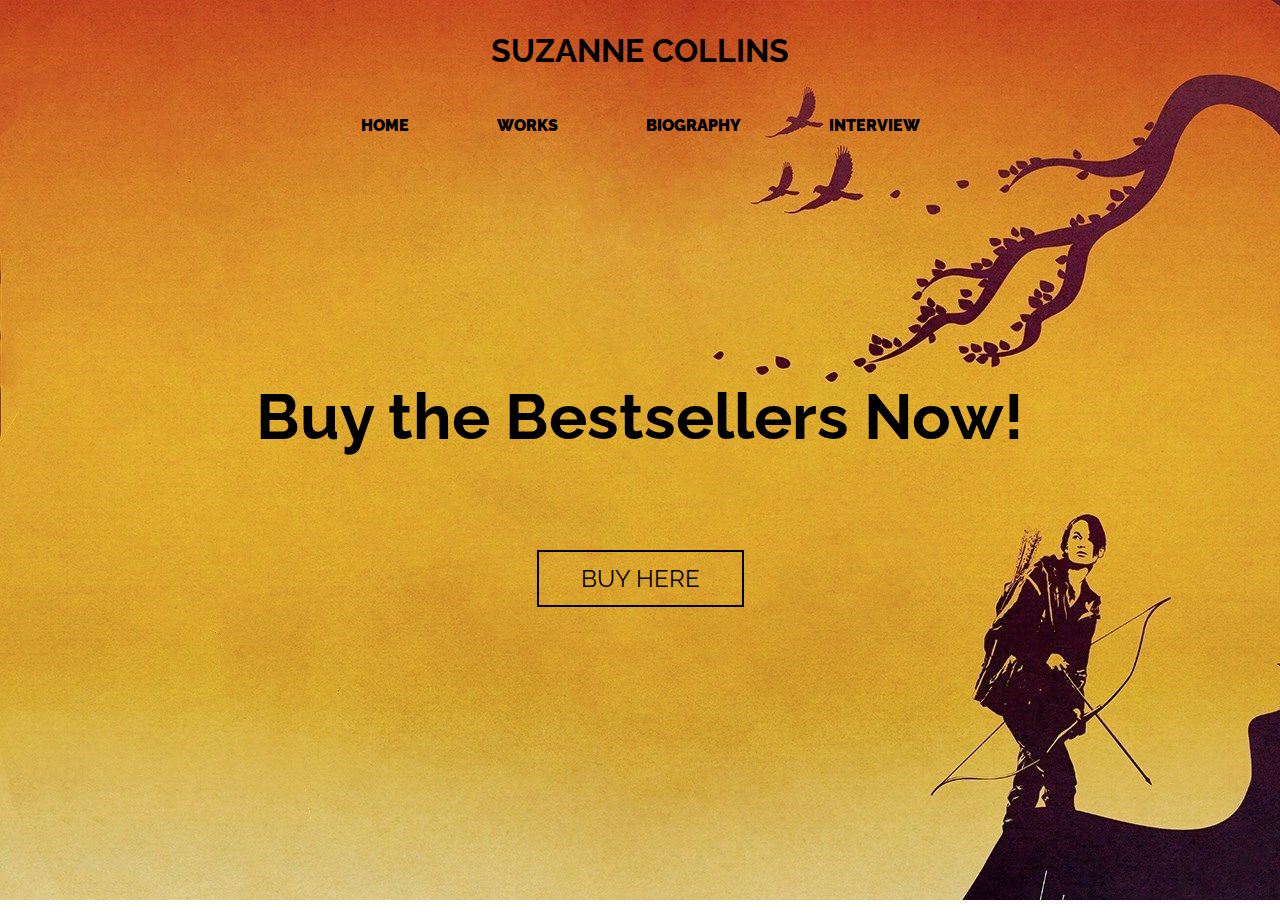
<file: index.html>
<!DOCTYPE html>
<html>
<head>
    <meta charset="utf-8" />
    <title>Home - Suzanne Collins</title>
    <meta name="viewport" content="width=device-width, initial-scale=1">
    <link rel="stylesheet" type="text/css" media="screen" href="styles.css" />
</head>
<body>
    <header>
        <!--<img src="HCI_Project_Images/pin2.jpg" alt="Hunger Games. Logo" class="logo">-->
        <b>SUZANNE COLLINS</b>
        <nav>
            <ul>
                <li><a href="index.html">Home</a></li>
                <li><a href="works.html">Works</a></li>
                <li><a href="biography.html">Biography</a></li>
                <li><a href="interview.html">Interview</a></li>
            </ul>
        </nav>
    </header>

    <section class="home-hero">
        <div class="container"></div>
            <span><h3 class="title">Buy the Bestsellers Now!</h3></span>
            <a href="https://www.amazon.com/Suzanne-Collins/e/B001H6V7I0/ref=sr_tc_2_0?qid=1523025568&sr=8-2-ent" class="button button-accent" target="_blank">Buy here</a>
        </div>
    </section>
</body>
</html>
</file>
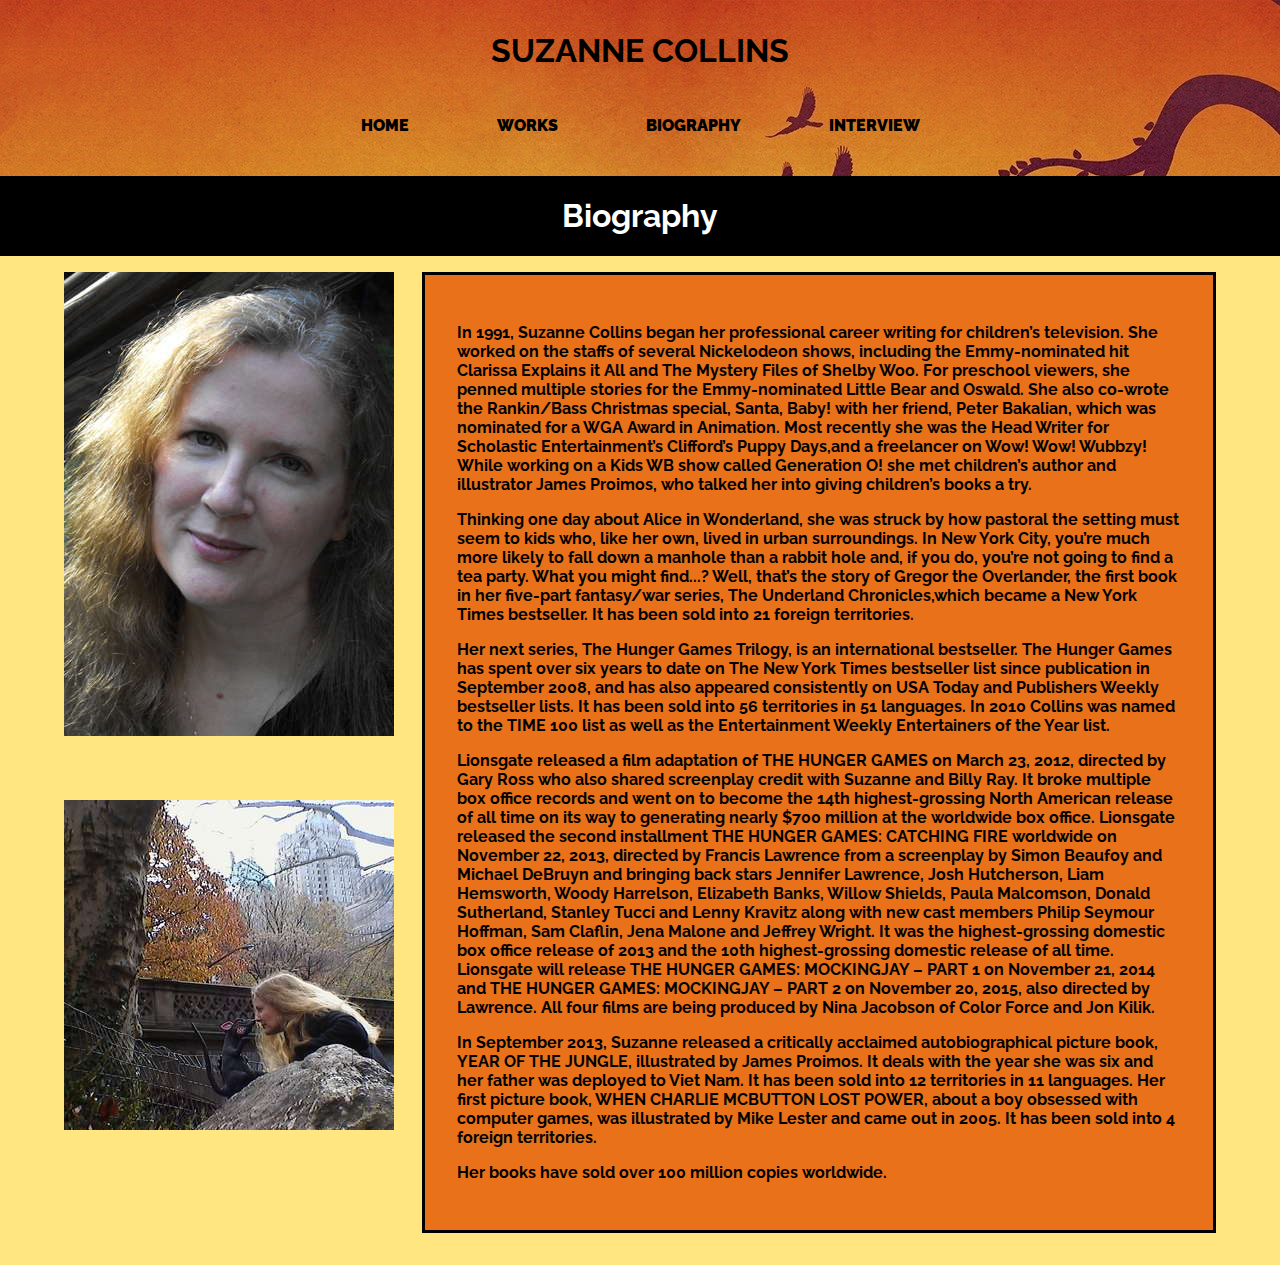
<file: biography.html>
<!DOCTYPE html>
<html>
<head>
    <meta charset="utf-8" />
    <title>Biography - Suzanne Collins</title>
    <meta name="viewport" content="width=device-width, initial-scale=1">
    <link rel="stylesheet" type="text/css" media="screen" href="styles.css" />
</head>
<body bgcolor="ffe680">
    <header class="home-works">
        <b>SUZANNE COLLINS</b>
        <nav>
            <ul>
                <li><a href="index.html">Home</a></li>
                <li><a href="works.html">Works</a></li>
                <li><a href="biography.html">Biography</a></li>
                <li><a href="interview.html">Interview</a></li>
            </ul>
        </nav>
    </header>
    <section class="pageTitle">
        <h1>Biography</h1>
    </section>

    <div id="bioWrap1">
        <div class="bioPic">
            <img src="HCI_Project_Images/DP.jpg">
        </div>
        <div class="bioText">
            <p>In 1991, Suzanne Collins began her professional career writing for children’s television. She worked on the staffs of several Nickelodeon shows, including the Emmy-nominated hit Clarissa Explains it All and The Mystery Files of Shelby Woo. For preschool viewers, she penned multiple stories for the Emmy-nominated Little Bear and Oswald. She also co-wrote the Rankin/​Bass Christmas special, Santa, Baby! with her friend, Peter Bakalian, which was nominated for a WGA Award in Animation. Most recently she was the Head Writer for Scholastic Entertainment’s Clifford’s Puppy Days,and a freelancer on Wow! Wow! Wubbzy! While working on a Kids WB show called Generation O! she met children’s author and illustrator James Proimos, who talked her into giving children’s books a try.</p>
            <p>Thinking one day about Alice in Wonderland, she was struck by how pastoral the setting must seem to kids who, like her own, lived in urban surroundings. In New York City, you’re much more likely to fall down a manhole than a rabbit hole and, if you do, you’re not going to find a tea party. What you might find...? Well, that’s the story of Gregor the Overlander, the first book in her five-part fantasy/​war series, The Underland Chronicles,which became a New York Times bestseller. It has been sold into 21 foreign territories.</p>
            <p>Her next series, The Hunger Games Trilogy, is an international bestseller. The Hunger Games has spent over six years to date on The New York Times bestseller list since publication in September 2008, and has also appeared consistently on USA Today and Publishers Weekly bestseller lists. It has been sold into 56 territories in 51 languages. In 2010 Collins was named to the TIME 100 list as well as the Entertainment Weekly Entertainers of the Year list.</p>
            <p>Lionsgate released a film adaptation of THE HUNGER GAMES on March 23, 2012, directed by Gary Ross who also shared screenplay credit with Suzanne and Billy Ray. It broke multiple box office records and went on to become the 14th highest-grossing North American release of all time on its way to generating nearly $700 million at the worldwide box office. Lionsgate released the second installment THE HUNGER GAMES: CATCHING FIRE worldwide on November 22, 2013, directed by Francis Lawrence from a screenplay by Simon Beaufoy and Michael DeBruyn and bringing back stars Jennifer Lawrence, Josh Hutcherson, Liam Hemsworth, Woody Harrelson, Elizabeth Banks, Willow Shields, Paula Malcomson, Donald Sutherland, Stanley Tucci and Lenny Kravitz along with new cast members Philip Seymour Hoffman, Sam Claflin, Jena Malone and Jeffrey Wright. It was the highest-grossing domestic box office release of 2013 and the 10th highest-grossing domestic release of all time. Lionsgate will release THE HUNGER GAMES: MOCKINGJAY – PART 1 on November 21, 2014 and THE HUNGER GAMES: MOCKINGJAY – PART 2 on November 20, 2015, also directed by Lawrence. All four films are being produced by Nina Jacobson of Color Force and Jon Kilik.</p>
            <p>In September 2013, Suzanne released a critically acclaimed autobiographical picture book, YEAR OF THE JUNGLE, illustrated by James Proimos. It deals with the year she was six and her father was deployed to Viet Nam. It has been sold into 12 territories in 11 languages. Her first picture book, WHEN CHARLIE MCBUTTON LOST POWER, about a boy obsessed with computer games, was illustrated by Mike Lester and came out in 2005. It has been sold into 4 foreign territories.</p>
            <p>Her books have sold over 100 million copies worldwide.</p>
        </div>
    </div>

    <div id="bioWrap2">
        <div class="bioPic">
            <img src="HCI_Project_Images/rat_pic.jpg">
        </div>
    </div>
</body>
</html>
</file>
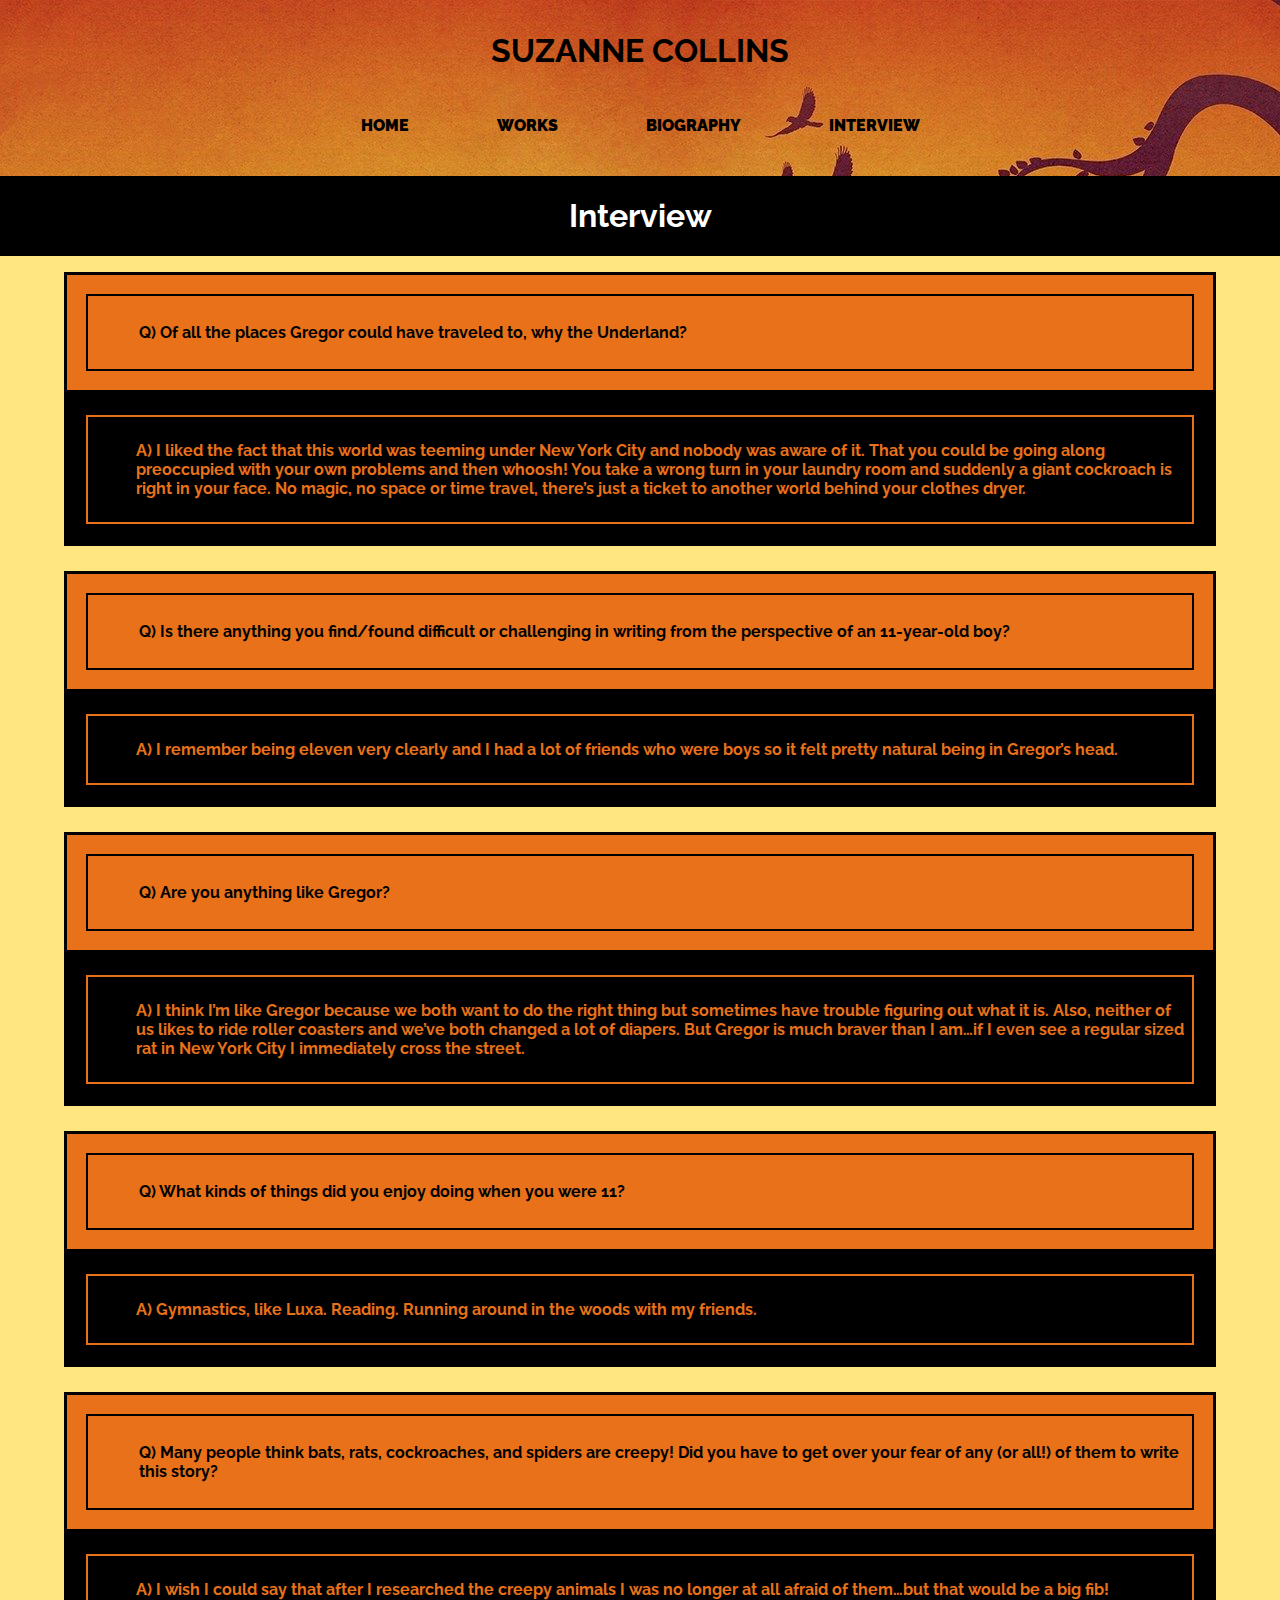
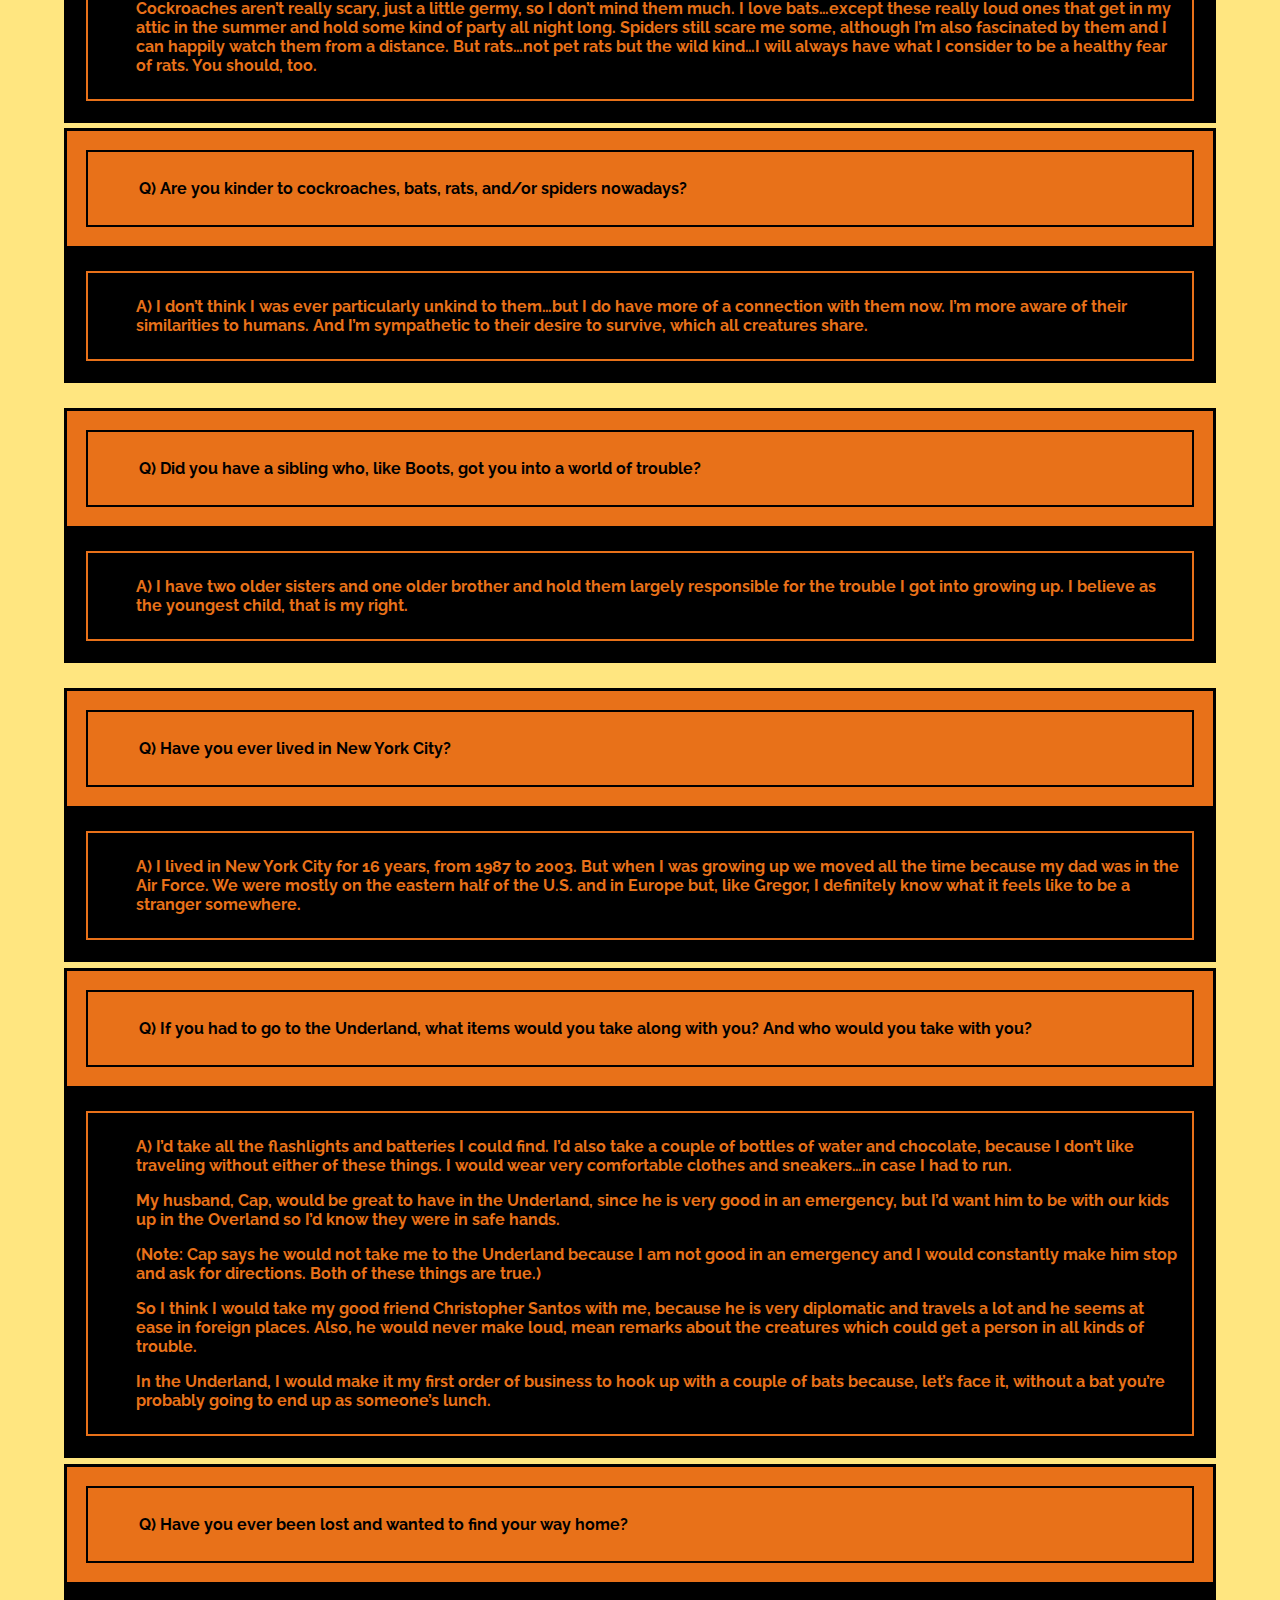
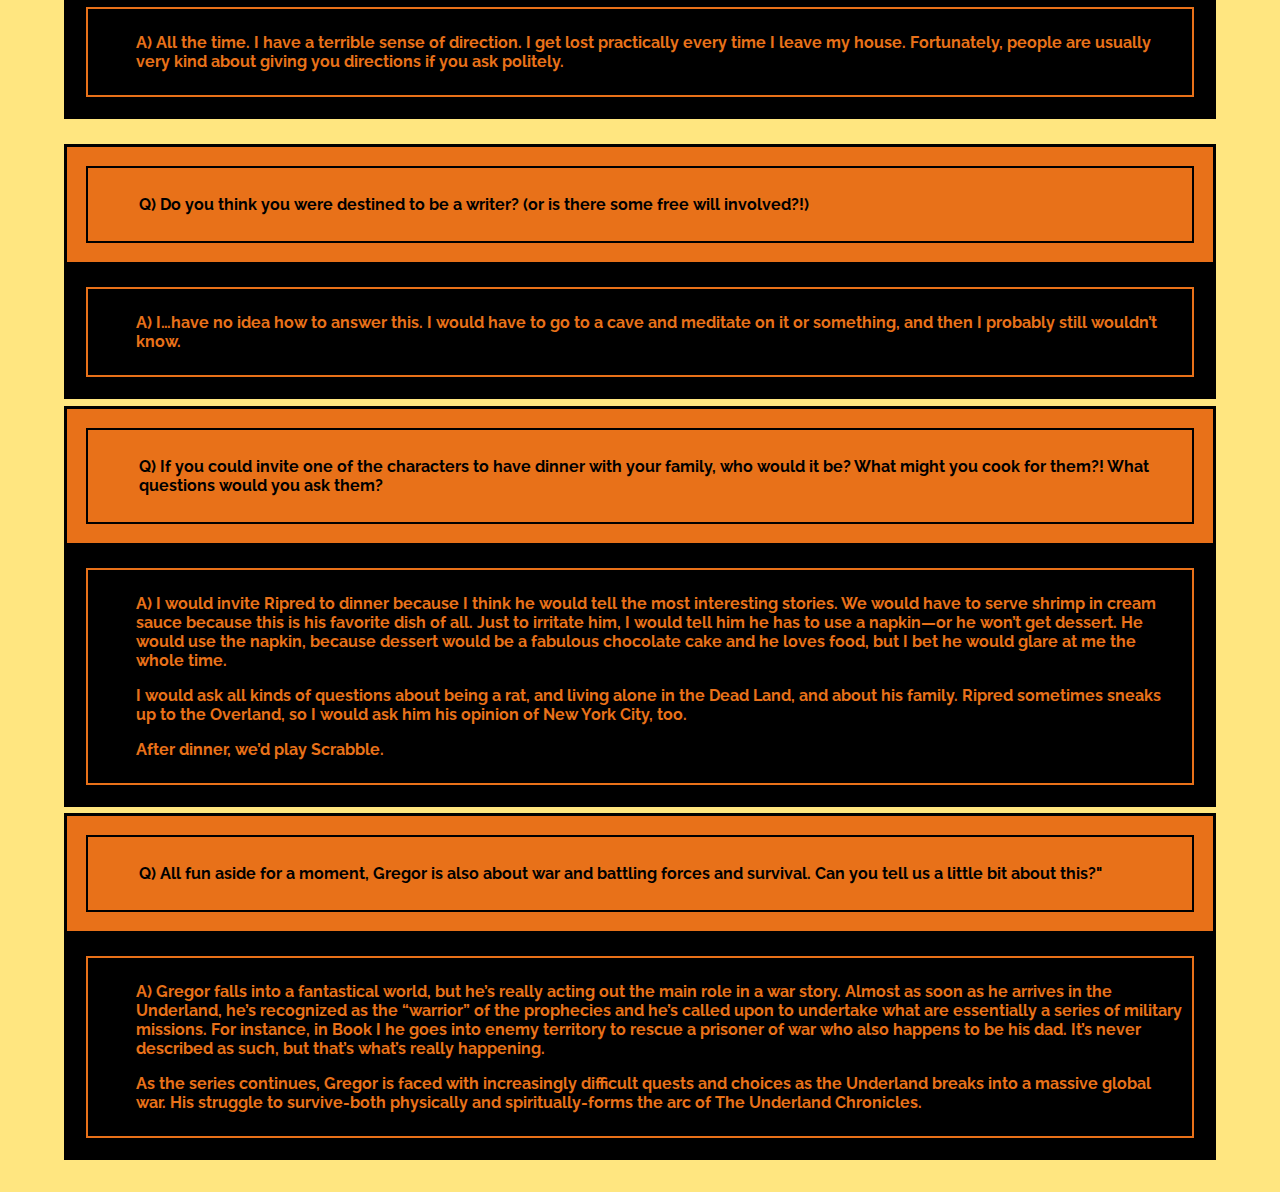
<file: interview.html>
<!DOCTYPE html>
<html>
<head>
    <meta charset="utf-8" />
    <title>Interview - Suzanne Collins</title>
    <meta name="viewport" content="width=device-width, initial-scale=1">
    <link rel="stylesheet" type="text/css" media="screen" href="styles.css" />
</head>
<body bgcolor="ffe680">
    <header class="home-works">
        <b>SUZANNE COLLINS</b>
        <nav>
            <ul>
                <li><a href="index.html">Home</a></li>
                <li><a href="works.html">Works</a></li>
                <li><a href="biography.html">Biography</a></li>
                <li><a href="interview.html">Interview</a></li>
            </ul>
        </nav>
    </header>
    <section class="pageTitle">
            <h1>Interview</h1>
    </section>

    <div id="intWrap1">
        <div class="question">
            <ul class="questionMarkerUL">
                <li class="questionMarker">Of all the places Gregor could have traveled to, why the Underland?</li>
            </ul>
        </div>
        <div class="answer">
            <ul class="answerMarkerUL">
                <li class="answerMarker">I liked the fact that this world was teeming under New York City and nobody was aware of it. That you could be going along preoccupied with your own problems and then whoosh! You take a wrong turn in your laundry room and suddenly a giant cockroach is right in your face. No magic, no space or time travel, there’s just a ticket to another world behind your clothes dryer.</li>
            </ul>
        </div>
    </div>

    <div id="intWrap2">
        <div class="question">
            <ul class="questionMarkerUL">
                <li class="questionMarker">Is there anything you find/​found difficult or challenging in writing from the perspective of an 11-year-old boy? </li>
            </ul>
        </div>
        <div class="answer">
            <ul class="answerMarkerUL">
                <li class="answerMarker">I remember being eleven very clearly and I had a lot of friends who were boys so it felt pretty natural being in Gregor’s head.</li>
            </ul>
        </div>
    </div>
    
    <div id="intWrap3">
        <div class="question">
            <ul class="questionMarkerUL">
                <li class="questionMarker">Are you anything like Gregor? 
                    </li>
            </ul>
        </div>
        <div class="answer">
            <ul class="answerMarkerUL">
                <li class="answerMarker">I think I’m like Gregor because we both want to do the right thing but sometimes have trouble figuring out what it is. Also, neither of us likes to ride roller coasters and we’ve both changed a lot of diapers.
                        But Gregor is much braver than I am…if I even see a regular sized rat in New York City I immediately cross the street.</li>
            </ul>
        </div>
    </div>
    
    <div id="intWrap4">
        <div class="question">
            <ul class="questionMarkerUL">
                <li class="questionMarker">What kinds of things did you enjoy doing when you were 11? </li>
            </ul>
        </div>
        <div class="answer">
            <ul class="answerMarkerUL">
                <li class="answerMarker">Gymnastics, like Luxa. Reading. Running around in the woods with my friends.</li>
            </ul>
        </div>
    </div>
    
    <div id="intWrap5">
        <div class="question">
            <ul class="questionMarkerUL">
                <li class="questionMarker">Many people think bats, rats, cockroaches, and spiders are creepy! Did you have to get over your fear of any (or all!) of them to write this story? </li>
            </ul>
        </div>
        <div class="answer">
            <ul class="answerMarkerUL">
                <li class="answerMarker">I wish I could say that after I researched the creepy animals I was no longer at all afraid of them…but that would be a big fib! Cockroaches aren’t really scary, just a little germy, so I don’t mind them much. I love bats…except these really loud ones that get in my attic in the summer and hold some kind of party all night long. Spiders still scare me some, although I’m also fascinated by them and I can happily watch them from a distance. But rats…not pet rats but the wild kind…I will always have what I consider to be a healthy fear of rats. You should, too.
                    </li>
            </ul>
        </div>
    </div>
    
    <div id="intWrap6">
        <div class="question">
            <ul class="questionMarkerUL">
                <li class="questionMarker">Are you kinder to cockroaches, bats, rats, and/​or spiders nowadays? </li>
            </ul>
        </div>
        <div class="answer">
            <ul class="answerMarkerUL">
                <li class="answerMarker">I don’t think I was ever particularly unkind to them…but I do have more of a connection with them now. I’m more aware of their similarities to humans. And I’m sympathetic to their desire to survive, which all creatures share.
                    </li>
            </ul>
        </div>
    </div>
    
    <div id="intWrap7">
        <div class="question">
            <ul class="questionMarkerUL">
                <li class="questionMarker">Did you have a sibling who, like Boots, got you into a world of trouble? </li>
            </ul>
        </div>
        <div class="answer">
            <ul class="answerMarkerUL">
                <li class="answerMarker">I have two older sisters and one older brother and hold them largely responsible for the trouble I got into growing up. I believe as the youngest child, that is my right.</li>
            </ul>
        </div>
    </div>
    
    <div id="intWrap8">
        <div class="question">
            <ul class="questionMarkerUL">
                <li class="questionMarker">Have you ever lived in New York City? </li>
            </ul>
        </div>
        <div class="answer">
            <ul class="answerMarkerUL">
                <li class="answerMarker">I lived in New York City for 16 years, from 1987 to 2003. But when I was growing up we moved all the time because my dad was in the Air Force. We were mostly on the eastern half of the U.S. and in Europe but, like Gregor, I definitely know what it feels like to be a stranger somewhere.</li>
            </ul>
        </div>
    </div>
    
    <div id="intWrap9">
        <div class="question">
            <ul class="questionMarkerUL">
                <li class="questionMarker">If you had to go to the Underland, what items would you take along with you? And who would you take with you? </li>
            </ul>
        </div>
        <div class="answer">
            <ul class="answerMarkerUL">
                <li class="answerMarker">I’d take all the flashlights and batteries I could find. I’d also take a couple of bottles of water and chocolate, because I don’t like traveling without either of these things. I would wear very comfortable clothes and sneakers…in case I had to run.
                        <br /><p>My husband, Cap, would be great to have in the Underland, since he is very good in an emergency, but I’d want him to be with our kids up in the Overland so I’d know they were in safe hands.</p>
                        (Note: Cap says he would not take me to the Underland because I am not good in an emergency and I would constantly make him stop and ask for directions. Both of these things are true.)</p>
                        So I think I would take my good friend Christopher Santos with me, because he is very diplomatic and travels a lot and he seems at ease in foreign places. Also, he would never make loud, mean remarks about the creatures which could get a person in all kinds of trouble.</p>
                        In the Underland, I would make it my first order of business to hook up with a couple of bats because, let’s face it, without a bat you’re probably going to end up as someone’s lunch.</li>
            </ul>
        </div>
    </div>
    
    <div id="intWrap10">
        <div class="question">
            <ul class="questionMarkerUL">
                <li class="questionMarker">Have you ever been lost and wanted to find your way home? 
                    </li>
            </ul>
        </div>
        <div class="answer">
            <ul class="answerMarkerUL">
                <li class="answerMarker">All the time. I have a terrible sense of direction. I get lost practically every time I leave my house. Fortunately, people are usually very kind about giving you directions if you ask politely.
                    </li>
            </ul>
        </div>
    </div>
    
    <div id="intWrap11">
        <div class="question">
            <ul class="questionMarkerUL">
                <li class="questionMarker">Do you think you were destined to be a writer? (or is there some free will involved?!) </li>
            </ul>
        </div>
        <div class="answer">
            <ul class="answerMarkerUL">
                <li class="answerMarker">I…have no idea how to answer this. I would have to go to a cave and meditate on it or something, and then I probably still wouldn’t know.</li>
            </ul>
        </div>
    </div>
    
    <div id="intWrap12">
        <div class="question">
            <ul class="questionMarkerUL">
                <li class="questionMarker">If you could invite one of the characters to have dinner with your family, who would it be? What might you cook for them?! What questions would you ask them?
                    </li>
            </ul>
        </div>
        <div class="answer">
            <ul class="answerMarkerUL">
                <li class="answerMarker">I would invite Ripred to dinner because I think he would tell the most interesting stories. We would have to serve shrimp in cream sauce because this is his favorite dish of all. Just to irritate him, I would tell him he has to use a napkin—or he won’t get dessert. He would use the napkin, because dessert would be a fabulous chocolate cake and he loves food, but I bet he would glare at me the whole time. 
                    <br /><p>I would ask all kinds of questions about being a rat, and living alone in the Dead Land, and about his family. Ripred sometimes sneaks up to the Overland, so I would ask him his opinion of New York City, too.</p>
                    After dinner, we’d play Scrabble.</p></li>
            </ul>
        </div>
    </div>
    
    <div id="intWrap13">
        <div class="question">
            <ul class="questionMarkerUL">
                <li class="questionMarker">All fun aside for a moment, Gregor is also about war and battling forces and survival. Can you tell us a little bit about this?"</li>
            </ul>
        </div>
        <div class="answer">
            <ul class="answerMarkerUL">
                <li class="answerMarker">Gregor falls into a fantastical world, but he’s really acting out the main role in a war story. Almost as soon as he arrives in the Underland, he’s recognized as the “warrior” of the prophecies and he’s called upon to undertake what are essentially a series of military missions. For instance, in Book I he goes into enemy territory to rescue a prisoner of war who also happens to be his dad. It’s never described as such, but that’s what’s really happening.

                    <br /><p>As the series continues, Gregor is faced with increasingly difficult quests and choices as the Underland breaks into a massive global war. His struggle to survive-both physically and spiritually-forms the arc of The Underland Chronicles.</p></li>
            </ul>
        </div>
    </div>

</body>
</html>
</file>
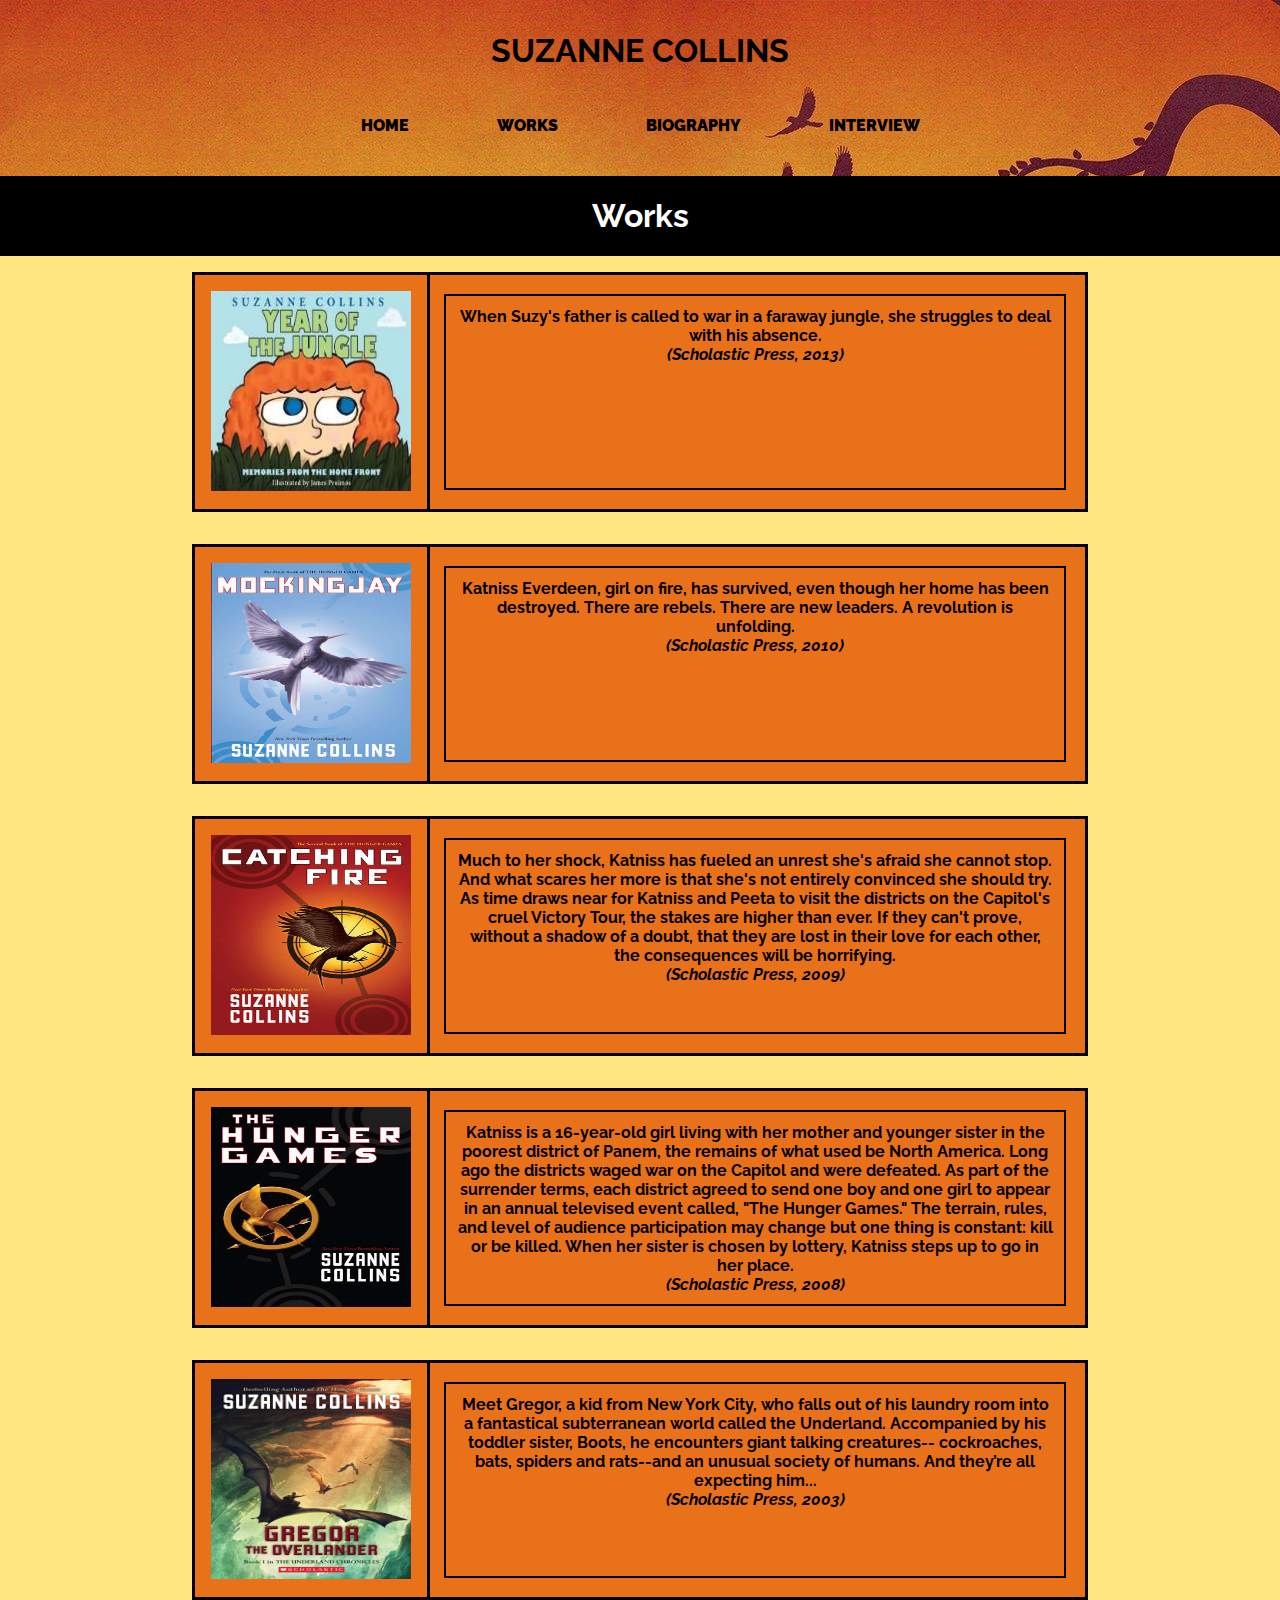
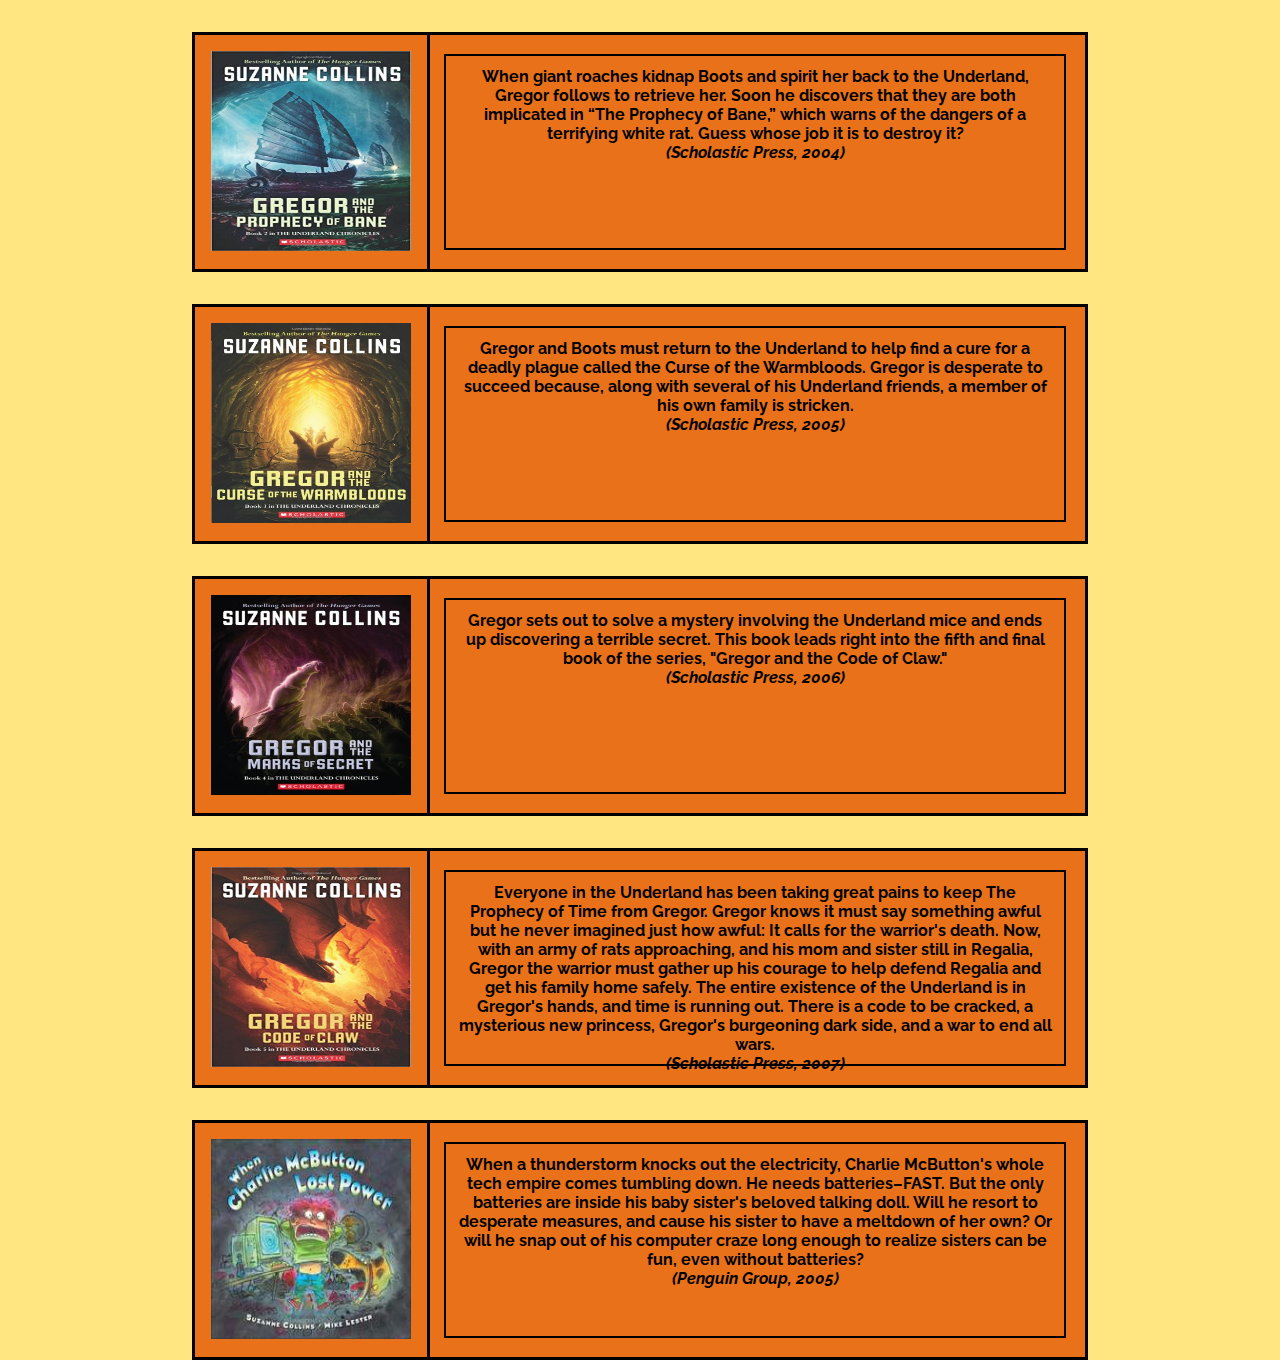
<file: works.html>
<!DOCTYPE html>
<html>
<head>
    <meta charset="utf-8" />
    <title>Works - Suzanne Collins</title>
    <meta name="viewport" content="width=device-width, initial-scale=1">
    <link rel="stylesheet" type="text/css" media="screen" href="styles.css" />
</head>

<body bgcolor="ffe680">
    <header class="home-works">
        <b>SUZANNE COLLINS</b>
        <nav>
            <ul>
                <li>
                    <a href="index.html">Home</a>
                </li>
                <li>
                    <a href="works.html">Works</a>
                </li>
                <li>
                    <a href="biography.html">Biography</a>
                </li>
                <li>
                    <a href="interview.html">Interview</a>
                </li>
            </ul>
        </nav>
    </header>

    <section class="pageTitle">
        <h1>Works</h1>
    </section>

    <div id="wrap1">
        <div class="left1">
            <a href="https://www.amazon.com/Year-Jungle-Suzanne-Collins/dp/0545425166" target="_blank"><img src="HCI_Project_Images/year_of_the_jungle.jpg" style="margin:1em; display:block; width: 200px; height: 200px" /></a>
        </div>
        <div class="right1">
            <b>When Suzy's father is called to war in a faraway jungle, she struggles to deal with his absence.<br /><i>(Scholastic Press,
                2013)</i></b>
        </div>
    </div>

    <div id="wrap2">
        <div class="left1">
            <a href="https://www.amazon.com/Mockingjay-Hunger-Games-Suzanne-Collins/dp/0545663261/ref=sr_1_2?ie=UTF8&qid=1524174852&sr=8-2&keywords=mockingjay" target="_blank"><img src="HCI_Project_Images/mockingjay_3.jpg" style="margin:1em; display:block; width: 200px; height: 200px" /></a>
        </div>
        <div class="right1">
            <b>Katniss Everdeen, girl on fire, has survived, even though her home has been destroyed. There are rebels. There are new leaders. A revolution is unfolding.<br /><i>(Scholastic Press, 2010)
                </i></b>
        </div>
    </div>

    <div id="wrap3">
        <div class="left1">
            <a href="https://www.amazon.com/Catching-Fire-Hunger-Games-2/dp/0545586178/ref=pd_bxgy_14_img_2?_encoding=UTF8&pd_rd_i=0545586178&pd_rd_r=1T48MDE73S40EK7A67QR&pd_rd_w=4z4Tm&pd_rd_wg=x1kQb&psc=1&refRID=1T48MDE73S40EK7A67QR" target="_blank"><img src="HCI_Project_Images/Catching_fire_2.jpg" style="margin:1em; display:block; width: 200px; height: 200px" /></a>
        </div>
        <div class="right1">
            <b>Much to her shock, Katniss has fueled an unrest she's afraid she cannot stop. And what scares her more is that she's not entirely convinced she should try. As time draws near for Katniss and Peeta to visit the districts on the Capitol's cruel Victory Tour, the stakes are higher than ever. If they can't prove, without a shadow of a doubt, that they are lost in their love for each other, the consequences will be horrifying.<br /><i>(Scholastic Press, 2009)</i></b>
        </div>
    </div>

    <div id="wrap4">
        <div class="left1">
            <a href="https://www.amazon.com/Hunger-Games-Book-1/dp/0439023521/ref=pd_bxgy_14_img_3?_encoding=UTF8&pd_rd_i=0439023521&pd_rd_r=H0PJ6PDQKRVRNKEP8K5C&pd_rd_w=Tv5Zf&pd_rd_wg=I9Oe0&psc=1&refRID=H0PJ6PDQKRVRNKEP8K5C" target="_blank"><img src="HCI_Project_Images/hunger_games_1.jpg" style="margin:1em; display:block; width: 200px; height: 200px" /></a>
        </div>
        <div class="right1">
            <b>Katniss is a 16-year-old girl living with her mother and younger sister in the poorest district of Panem, the remains of what used be North America. Long ago the districts waged war on the Capitol and were defeated. As part of the surrender terms, each district agreed to send one boy and one girl to appear in an annual televised event called, "The Hunger Games." The terrain, rules, and level of audience participation may change but one thing is constant: kill or be killed. When her sister is chosen by lottery, Katniss steps up to go in her place.<br /><i>(Scholastic Press, 2008)</i>
                </b>
        </div>
    </div>

    <div id="wrap5">
        <div class="left1">
            <a href="https://www.amazon.com/Gregor-Overlander-Suzanne-Collins/dp/0439678137/ref=sr_1_1?s=books&ie=UTF8&qid=1524174968&sr=1-1&keywords=gregor+the+overlander" target="_blank"><img src="HCI_Project_Images/gregor_the_overlander.jpg" style="margin:1em; display:block; width: 200px; height: 200px" /></a>
        </div>
        <div class="right1">
            <b>Meet Gregor, a kid from New York City, who falls out of his laundry room into a fantastical subterranean world called the Underland. Accompanied by his toddler sister, Boots, he encounters giant talking creatures-- cockroaches, bats, spiders and rats--and an unusual society of humans. And they’re all expecting him...<br /><i>(Scholastic Press, 2003)</i></b>
        </div>
    </div>

    <div id="wrap6">
        <div class="left1">
            <a href="https://www.amazon.com/Gregor-Prophecy-Bane-Suzanne-Collins/dp/0439650763/ref=pd_bxgy_14_img_2?_encoding=UTF8&pd_rd_i=0439650763&pd_rd_r=PJHY8E3KF019TSKDYK4Q&pd_rd_w=Lyefu&pd_rd_wg=Fz2TD&psc=1&refRID=PJHY8E3KF019TSKDYK4Q" target="_blank"><img src="HCI_Project_Images/gregor_the_prophecy_of_bane.jpg" style="margin:1em; display:block; width: 200px; height: 200px" /></a>
        </div>
        <div class="right1">
            <b>When giant roaches kidnap Boots and spirit her back to the Underland, Gregor follows to retrieve her. Soon he discovers that they are both implicated in “The Prophecy of Bane,” which warns of the dangers of a terrifying white rat. Guess whose job it is to destroy it? <br /><i>(Scholastic Press, 2004)</i></b>
        </div>
    </div>

    <div id="wrap7">
        <div class="left1">
            <a href="https://www.amazon.com/Gregor-Curse-Warmbloods-Underland-Chronicles/dp/0439656249/ref=pd_bxgy_14_img_2?_encoding=UTF8&pd_rd_i=0439656249&pd_rd_r=P1NNXZSYHMAV8T7GBZ2X&pd_rd_w=TtfE9&pd_rd_wg=WXelI&psc=1&refRID=P1NNXZSYHMAV8T7GBZ2X" target="_blank"><img src="HCI_Project_Images/gregor_the_curse_of_warmbloods.jpg" style="margin:1em; display:block; width: 200px; height: 200px" /></a>
        </div>
        <div class="right1">
            <b>Gregor and Boots must return to the Underland to help find a cure for a deadly plague called the Curse of the Warmbloods. Gregor is desperate to succeed because, along with several of his Underland friends, a member of his own family is stricken. <br /><i>(Scholastic Press, 2005)</i></b>
        </div>
    </div>

    <div id="wrap8">
        <div class="left1">
            <a href="https://www.amazon.com/Gregor-Marks-Secret-Underland-Chronicles/dp/0439791464/ref=sr_1_1_twi_pap_1?s=books&ie=UTF8&qid=1524175050&sr=1-1&keywords=gregor+and+the+marks+of+secret" target="_blank"><img src="HCI_Project_Images/gregor_the_marks_of_the_secret.jpg" style="margin:1em; display:block; width: 200px; height: 200px" /></a>
        </div>
        <div class="right1">
            <b>Gregor sets out to solve a mystery involving the Underland mice and ends up discovering a terrible secret. This book leads right into the fifth and final book of the series, "Gregor and the Code of Claw."<br /><i>(Scholastic Press, 2006)</i></b>
        </div>
    </div>

    <div id="wrap9">
        <div class="left1">
            <a href="https://www.amazon.com/Gregor-Code-Claw-Underland-Chronicles/dp/0439791448/ref=pd_bxgy_14_img_2?_encoding=UTF8&pd_rd_i=0439791448&pd_rd_r=AHSSCWQED9VX6T057NGA&pd_rd_w=aRsFL&pd_rd_wg=2P467&psc=1&refRID=AHSSCWQED9VX6T057NGA" target="_blank"><img src="HCI_Project_Images/gregor_the_code_of_the_claw.jpg" style="margin:1em; display:block; width: 200px; height: 200px" /></a>
        </div>
        <div class="right1">
            <b>Everyone in the Underland has been taking great pains to keep The Prophecy of Time from Gregor. Gregor knows it must say something awful but he never imagined just how awful: It calls for the warrior's death. Now, with an army of rats approaching, and his mom and sister still in Regalia, Gregor the warrior must gather up his courage to help defend Regalia and get his family home safely. The entire existence of the Underland is in Gregor's hands, and time is running out. There is a code to be cracked, a mysterious new princess, Gregor's burgeoning dark side, and a war to end all wars.<br /><i>(Scholastic Press, 2007)</i>
                </b>
        </div>
    </div>

    <div id="wrap10">
        <div class="left1">
            <a href="https://www.amazon.com/When-Charlie-McButton-Lost-Power/dp/0142408573/ref=sr_1_1?s=books&ie=UTF8&qid=1524175129&sr=1-1&keywords=when+charlie+mcbutton+lost+power" target="_blank"><img src="HCI_Project_Images/when_charlie_mcbutton_lost_power.jpg" style="margin:1em; display:block; width: 200px; height: 200px" /></a>
        </div>
        <div class="right1">
            <b>When a thunderstorm knocks out the electricity, Charlie McButton's whole tech empire comes tumbling down. He needs batteries–FAST. But the only batteries are inside his baby sister's beloved talking doll. Will he resort to desperate measures, and cause his sister to have a meltdown of her own? Or will he snap out of his computer craze long enough to realize sisters can be fun, even without batteries? <br /><i>(Penguin Group, 2005)</i></b>
        </div>
    </div>


</body>

</html>
</file>
<file: styles.css>
@import url('https://fonts.googleapis.com/css?family=Raleway:300,400,700,900');

*{
    box-sizing: border-box;
}

body{
    margin: 0;
    font-family: 'Raleway', sans-serif;
    text-align: center;
}

/*Header*/

header{
    position: absolute;
    left: 0;
    right: 0;
    font-size: 2em;
    margin: 1em;
}

img{
    max-width: 100%;
    height: auto;
}

.container{
    width: 95%;
    margin: 0 auto;
}

/* Typography */

.title{
    font-size: 2.5rem;
    margin-bottom: 1.5em;
}

.title span{
    font-weight: 300;
    display: block;
    font-size: .9em;
}

/* Buttons */

.button{
    display: inline-block;
    font-size: 1.15rem;
    text-decoration: none;
    text-transform: uppercase;
    border-width: 2px;
    border-style: solid;
    padding: .5em 1.75em;
}

.button-accent{
    color: black;
}

.button-accent:hover,
.button-accent:focus{
    background: black;
    color: white;
}

@media(min-width: 60rem){
    .button{
        font-size: 1.5rem;
    }
}

nav ul{
    margin: 0;
    padding: 0;
    list-style: none;
}

nav li{
    display: inline-block;
    margin: 1em;
}

nav a{
    color: black;
    font-weight: 900;
    text-decoration: none;
    text-transform: uppercase;
    font-size: 1rem;
    padding: .5em;
}

nav a:hover,
nav a:focus{
    color: white;
}

@media (min-width:60rem){
    .title{
        font-size: 4rem;
    }

    /*nav{
        float: right;
    }*/
}

/* Home hero */
.home-hero{
    background: url(HCI_Project_Images/poster2.jpg);
    /*background-size: cover;*/
    /*background-position: center;*/
    padding: 10em 0;
    margin-bottom: 1em;
    color: black;

}

@media (min-width: 60rem){
    .home-hero{
        height: 100vh;
        padding-top: 35vh;
    }
}

/* Home works */
.home-works{
    background: url(HCI_Project_Images/poster2.jpg);
    /*background-color: #e87119;*/
    margin: 0 auto;
    padding: 1em 0;
    left: 0;
    right: 0;
}

.pageTitle{
    position: absolute;
    margin-top: 11em;
    text-align: center;
    left: 0;
    right: 0;
    background-color: black;
    color: white;
}

#wrap1{
    position: absolute;
    width: 100%;
    margin-top: 17em;
}

#wrap2{
    position: absolute;
    width: 100%;
    margin-top: 34em;
}

#wrap3{
    position: absolute;
    width: 100%;
    margin-top: 51em;
}

#wrap4{
    position: absolute;
    width: 100%;
    margin-top: 68em;
}

#wrap5{
    position: absolute;
    width: 100%;
    margin-top: 85em;
}

#wrap6{
    position: absolute;
    width: 100%;
    margin-top: 102em;
}

#wrap7{
    position: absolute;
    width: 100%;
    margin-top: 119em;
}

#wrap8{
    position: absolute;
    width: 100%;
    margin-top: 136em;
}

#wrap9{
    position: absolute;
    width: 100%;
    margin-top: 153em;
}

#wrap10{
    position: absolute;
    width: 100%;
    margin-top: 170em;
    margin-bottom: 2em;
}

.left1{
    /*width: 17.5%;*/
    /*margin-left: 2%;*/
    margin-left: 15%;
    background-color: #e87119;
    height: 240px;
    float: left;
    /*content: url(HCI_Project_Images/year_of_the jungle.jpg);*/
    border-style: solid;
}

.right1{
    /*width: 81.5%;*/
    background-color: #e87119;
    height: 240px;
    margin-left: 33%;
    margin-right: 15%;
    /*float: right;*/
    border-style: solid;
    outline: 2px solid;
    outline-offset: -1.5em;
    padding: 2em;
}

#bioWrap1{
    position: absolute;
    width: 100%;
    margin-top: 17em;
}

#bioWrap2{
    position: absolute;
    width: 100%;
    margin-top: 50em;
}

.bioPic{
    margin-left: 5%;
    float: left;
    margin-bottom: 2em;
}

.bioText{
     /*width: 81.5%;*/
     background-color: #e87119;
     margin-left: 33%;
     margin-right: 5%;
     /*float: right;*/
     border-style: solid;
     padding: 2em;
     font-weight: 700;
     margin-bottom: 2em;
     text-align: left;
}

#intWrap1{
    position: absolute;
    width: 100%;
    margin-top: 17em;
}

#intWrap2{
    position: absolute;
    width: 100%;
    margin-top: 35.7em;
}

#intWrap3{
    position: absolute;
    width: 100%;
    margin-top: 52em;
}

#intWrap4{
    position: absolute;
    width: 100%;
    margin-top: 70.7em;
}

#intWrap5{
    position: absolute;
    width: 100%;
    margin-top: 87em;
}

#intWrap6{
    position: absolute;
    width: 100%;
    margin-top: 108em;
}

#intWrap7{
    position: absolute;
    width: 100%;
    margin-top: 125.5em;
}

#intWrap8{
    position: absolute;
    width: 100%;
    margin-top: 143em;
}

#intWrap9{
    position: absolute;
    width: 100%;
    margin-top: 160.5em;
}

#intWrap10{
    position: absolute;
    width: 100%;
    margin-top: 191.5em;
}

#intWrap11{
    position: absolute;
    width: 100%;
    margin-top: 209em;
}

#intWrap12{
    position: absolute;
    width: 100%;
    margin-top: 225.4em;
}

#intWrap13{
    position: absolute;
    width: 100%;
    margin-top: 250.8em;
}

.question{
    background-color: #e87119;
    border-style: solid;
    padding: 2em;
    font-weight: 700;
    text-align: left;
    outline: 2px solid;
    outline-offset: -1.5em;
    margin-left: 5%;
    margin-right: 5%;
}

.answer{
    background-color: black;
    border-style: solid #e87119;
    padding: 2em;
    font-weight: 700;
    margin-bottom: 2em;
    text-align: left;
    outline: 2px solid #e87119;
    outline-offset: -1.5em;
    color: #e87119;
    margin-left: 5%;
    margin-right: 5%;
}

li.questionMarker:before{
    content: "Q) ";
}

ul.questionMarkerUL{
    list-style-type: none;
}

li.answerMarker:before{
    content: "A) ";
}

ul.answerMarkerUL{
    list-style-type: none;
}
</file>
